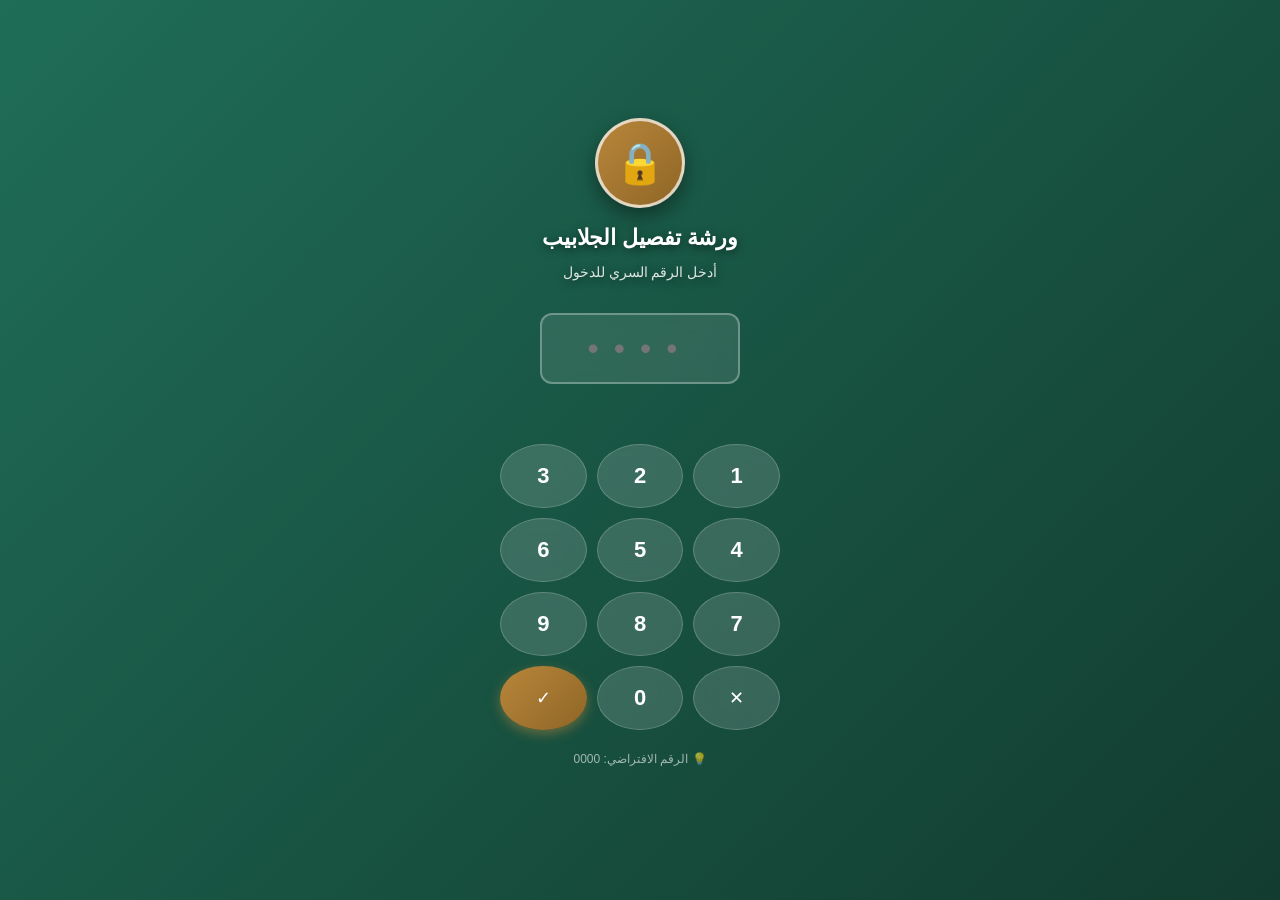
<file: index.html>
<!DOCTYPE html>
<html lang="ar" dir="rtl">
<head>
  <meta charset="UTF-8">
  <meta http-equiv="Content-Security-Policy" content="default-src 'self'; script-src 'self' 'unsafe-inline' 'unsafe-eval' https://www.gstatic.com https://*.googleapis.com https://*.firebaseio.com https://*.cloudfunctions.net; style-src 'self' 'unsafe-inline' https://fonts.googleapis.com; img-src 'self' data: blob: https:; font-src 'self' data: https://fonts.gstatic.com; connect-src 'self' https://*.googleapis.com https://*.firebaseio.com wss://*.firebaseio.com https://*.cloudfunctions.net https://firestore.googleapis.com; frame-src 'self'; object-src 'none'; base-uri 'self';">
  <meta name="viewport" content="width=device-width, initial-scale=1.0, viewport-fit=cover">
  <meta name="theme-color" content="#1F6D57">
  <meta name="description" content="تطبيق إدارة ورشة تفصيل الجلابيب">
  <title>ورشة تفصيل الجلابيب — V2.0</title>

  <!-- ============================================================
       PWA Manifest
       ============================================================ -->
  <link rel="manifest" href="manifest.json">

  <!-- أيقونات iOS (Apple) -->
  <link rel="apple-touch-icon" href="data:image/svg+xml,%3Csvg xmlns='http://www.w3.org/2000/svg' viewBox='0 0 180 180'%3E%3Crect width='180' height='180' rx='38' fill='%231F6D57'/%3E%3Ctext x='90' y='125' font-size='100' text-anchor='middle' fill='white' font-family='Arial'%3E%F0%9F%A7%B5%3C/text%3E%3C/svg%3E">
  <meta name="apple-mobile-web-app-capable" content="yes">
  <meta name="apple-mobile-web-app-status-bar-style" content="black-translucent">
  <meta name="apple-mobile-web-app-title" content="ورشة الجلابيب">

  <!-- ============================================================
       روابط ملفات التنسيق (CSS)
       ============================================================ -->
  <link rel="stylesheet" href="css/main.css">
  <link rel="stylesheet" href="css/themes.css">
  <link rel="stylesheet" href="css/components.css">
  <link rel="stylesheet" href="css/kanban.css">

  <!-- ============================================================
       معالج الأخطاء - يعرض أي خطأ على الشاشة مباشرة
       ============================================================ -->
  <script>
    window.addEventListener('error', function(e) {
      var app = document.getElementById('app');
      if (app && app.querySelector('.loading-screen')) {
        app.innerHTML = '<div style="padding:20px; font-family:sans-serif; direction:rtl;">' +
          '<h2 style="color:#c00; margin-bottom:12px;">⚠️ خطأ في التحميل</h2>' +
          '<p style="background:#fee; padding:12px; border-radius:8px; font-family:monospace; word-break:break-all; font-size:13px; line-height:1.6;">' +
            '<strong>الرسالة:</strong> ' + (e.message || 'فشل تحميل ملف') +
          '</p>' +
          '<p style="color:#666; font-size:12px; word-break:break-all; margin-top:8px;">' +
            '<strong>الملف:</strong> ' + (e.filename || 'غير معروف') + '<br>' +
            '<strong>السطر:</strong> ' + (e.lineno || '') +
          '</p>' +
          '<button onclick="location.reload()" style="padding:12px 24px; margin-top:16px; background:#1F6D57; color:white; border:none; border-radius:8px; font-size:14px; cursor:pointer;">إعادة التحميل</button>' +
        '</div>';
      }
    }, true);

    window.addEventListener('unhandledrejection', function(e) {
      var app = document.getElementById('app');
      if (app && app.querySelector('.loading-screen')) {
        app.innerHTML = '<div style="padding:20px; font-family:sans-serif; direction:rtl;">' +
          '<h2 style="color:#c00; margin-bottom:12px;">⚠️ خطأ غير متوقع</h2>' +
          '<p style="background:#fee; padding:12px; border-radius:8px; font-family:monospace; word-break:break-all; font-size:13px;">' +
            (e.reason ? (e.reason.message || String(e.reason)) : 'خطأ') +
          '</p>' +
          '<button onclick="location.reload()" style="padding:12px 24px; margin-top:16px; background:#1F6D57; color:white; border:none; border-radius:8px; font-size:14px; cursor:pointer;">إعادة التحميل</button>' +
        '</div>';
      }
    });

    // مؤقت احتياطي
    setTimeout(function() {
      var app = document.getElementById('app');
      if (app && app.querySelector('.loading-screen')) {
        app.innerHTML = '<div style="padding:20px; font-family:sans-serif; direction:rtl; text-align:center;">' +
          '<h2 style="color:#c00;">⚠️ التطبيق لا يستجيب</h2>' +
          '<p style="margin-top:12px;">لم يتم تحميل التطبيق خلال 8 ثوانٍ.</p>' +
          '<button onclick="location.reload()" style="padding:12px 24px; margin-top:16px; background:#1F6D57; color:white; border:none; border-radius:8px; font-size:14px; cursor:pointer;">إعادة التحميل</button>' +
        '</div>';
      }
    }, 8000);
  </script>
</head>
<body>
  <div id="app">
    <div class="loading-screen">
      <div class="spinner"></div>
      <p>جاري تحميل التطبيق...</p>
    </div>
  </div>

  <!-- ============================================================
       نقطة الدخول (ES6 Module)
       ============================================================ -->
  <script type="module" src="js/main.js"></script>

</body>
</html>
</file>
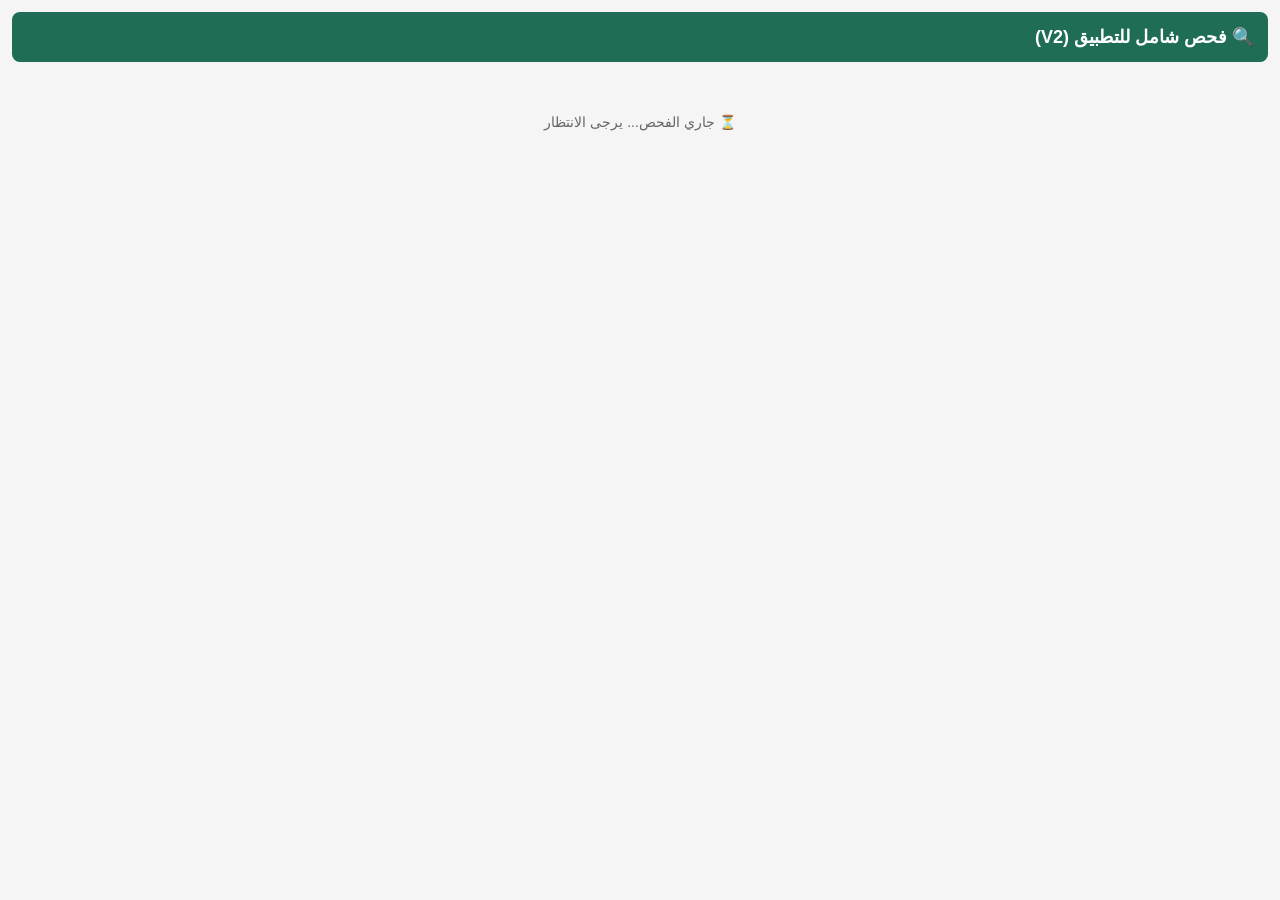
<file: check.html>
<!DOCTYPE html>
<html lang="ar" dir="rtl">
<head>
  <meta charset="UTF-8">
  <meta name="viewport" content="width=device-width, initial-scale=1.0">
  <title>فحص شامل للتطبيق</title>
  <style>
    * { box-sizing: border-box; margin: 0; padding: 0; }
    body { font-family: Tahoma, Arial, sans-serif; background: #f5f5f5; padding: 12px; font-size: 14px; }
    h1 { font-size: 18px; background: #1F6D57; color: white; padding: 14px; border-radius: 8px; margin-bottom: 12px; }
    .summary { padding: 16px; border-radius: 8px; margin-bottom: 16px; text-align: center; font-size: 16px; color: white; font-weight: 700; }
    .summary.ok { background: linear-gradient(135deg, #2E7D32, #1B5E20); }
    .summary.warn { background: linear-gradient(135deg, #F57C00, #E65100); }
    .summary.fail { background: linear-gradient(135deg, #C62828, #8E0000); }
    .report { background: white; padding: 16px; border-radius: 8px; font-family: monospace; font-size: 12px; line-height: 1.8; white-space: pre-wrap; word-break: break-word; direction: rtl; text-align: right; max-height: 70vh; overflow-y: auto; border: 2px solid #ddd; }
    .copy-btn { display: block; width: 100%; padding: 14px; background: #1F6D57; color: white; border: none; border-radius: 8px; font-size: 16px; font-weight: 700; margin-top: 12px; cursor: pointer; }
    .loading { text-align: center; padding: 40px; color: #666; }
  </style>
</head>
<body>

<h1>🔍 فحص شامل للتطبيق (V2)</h1>

<div id="result">
  <div class="loading">⏳ جاري الفحص... يرجى الانتظار</div>
</div>

<button class="copy-btn" id="copyBtn" style="display:none;" onclick="copyReport()">📋 نسخ التقرير</button>

<script type="module">
// ============================================================
// قائمة الملفات
// ============================================================
const jsFiles = [
  './js/core/config.js', './js/core/events.js', './js/core/utils.js',
  './js/core/storage.js', './js/core/db.js', './js/core/theme.js',
  './js/core/auth.js', './js/core/pin-crypto.js',
  './js/core/activity-log.js', './js/core/trash.js',
  './js/core/invoice.js', './js/core/notifications.js', './js/core/search.js',
  './js/core/order-grouping.js', './js/core/firebase-config.js',
  './js/core/cloud-auth.js', './js/core/sync.js', './js/core/daily-briefing.js',
  './js/core/fabric-pickup.js', './js/core/occasions.js', './js/core/auto-backup.js',
  './js/core/smart-sync.js', './js/core/image-compressor.js', './js/core/list-renderer.js',
  './js/core/auto-messages.js', './js/core/financial-calculator.js',
  './js/ui/router.js', './js/ui/modal.js', './js/ui/toast.js',
  './js/ui/sidebar.js', './js/ui/topbar.js', './js/ui/universal-search.js',
  './js/ui/quick-preview.js', './js/ui/customization-manager.js', './js/ui/quick-actions.js',
  './js/pages/dashboard.js', './js/pages/customers.js', './js/pages/orders.js',
  './js/pages/payments.js', './js/pages/expenses.js', './js/pages/inventory.js',
  './js/pages/workers.js', './js/pages/commitments.js', './js/pages/house-expenses.js',
  './js/pages/loans.js', './js/pages/reports.js', './js/pages/kpis.js',
  './js/pages/settings.js', './js/pages/referrals.js', './js/pages/activity-log.js',
  './js/pages/trash.js', './js/pages/portfolio.js', './js/pages/pricing-calculator.js',
  './js/pages/cloud-sync.js', './js/pages/calendar.js', './js/pages/occasions.js',
  './js/pages/auto-messages-settings.js', './js/pages/backups.js',
  './js/pages/financial-center.js', './js/main.js'
];

let lines = [];
let passCount = 0;
let failCount = 0;

function log(text) { lines.push(text); }
function pass(label) { passCount++; log('✅ ' + label); }
function fail(label, detail) { failCount++; log('❌ ' + label + (detail ? ' → ' + detail : '')); }

async function runCheck() {
  log('========================================');
  log('📋 تقرير فحص التطبيق الشامل');
  log('التاريخ: ' + new Date().toLocaleString('ar-EG'));
  log('========================================\n');

  // ============================================================
  // 1. فحص تحميل كل ملفات JavaScript
  // ============================================================
  log('📁 [1] فحص ملفات JavaScript (' + jsFiles.length + ' ملف):');
  log('-------------------------------------------');
  for (const file of jsFiles) {
    try {
      await import(file);
      pass(file);
    } catch (e) {
      fail(file, (e.message || String(e)).slice(0, 120));
    }
  }
  log('');

  // ============================================================
  // 2. فحص ملف pin-crypto.js تحديداً
  // ============================================================
  log('🔐 [2] فحص وحدة التشفير pin-crypto.js:');
  log('-------------------------------------------');
  try {
    const cryptoMod = await import('./js/core/pin-crypto.js');
    if (typeof cryptoMod.encryptPin === 'function') pass('encryptPin موجودة');
    else fail('encryptPin مفقودة');

    if (typeof cryptoMod.decryptPin === 'function') pass('decryptPin موجودة');
    else fail('decryptPin مفقودة');

    // اختبار عملي للتشفير وفك التشفير
    if (typeof cryptoMod.encryptPin === 'function' && typeof cryptoMod.decryptPin === 'function') {
      const testPin = '1234';
      const encrypted = cryptoMod.encryptPin(testPin);
      const decrypted = cryptoMod.decryptPin(encrypted);
      if (decrypted === testPin) {
        pass('اختبار التشفير/فك التشفير نجح');
      } else {
        fail('اختبار التشفير', `المتوقع ${testPin}، الناتج ${decrypted}`);
      }
      // اختبار التوافق مع نص عادي (PIN قديم غير مشفر)
      if (cryptoMod.decryptPin('0000') === '0000') {
        pass('التوافق مع PIN قديم (نص عادي)');
      } else {
        fail('التوافق مع PIN قديم');
      }
    }
  } catch (e) {
    fail('فشل تحميل pin-crypto.js', e.message);
  }
  log('');

  // ============================================================
  // 3. فحص دوال auth.js
  // ============================================================
  log('🔒 [3] فحص دوال auth.js:');
  log('-------------------------------------------');
  try {
    const authMod = await import('./js/core/auth.js');
    const authFns = ['verifyPin', 'changePin', 'initAuth', 'lock', 'unlock',
                     'checkSession', 'startIdleTimer', 'renderLockScreen',
                     'getIsLocked', 'stopIdleTimer'];
    const missing = authFns.filter(fn => typeof authMod[fn] !== 'function');
    if (missing.length === 0) {
      pass('كل دوال auth.js موجودة (' + authFns.length + ')');
    } else {
      fail('auth.js', 'مفقود: ' + missing.join(', '));
    }
  } catch (e) {
    fail('فشل تحميل auth.js', e.message);
  }
  log('');

  // ============================================================
  // 4. فحص دوال storage.js
  // ============================================================
  log('💾 [4] فحص دوال storage.js:');
  log('-------------------------------------------');
  try {
    const storageMod = await import('./js/core/storage.js');
    const storageFns = ['setItem', 'getItem', 'removeItem', 'saveDB', 'loadDB',
                        'saveSettings', 'loadSettings', 'saveSession', 'loadSession',
                        'clearSession', 'saveBackup', 'loadBackup',
                        'getStorageSize', 'checkStorageSpace'];
    const missing = storageFns.filter(fn => typeof storageMod[fn] !== 'function');
    if (missing.length === 0) {
      pass('كل دوال storage.js موجودة (' + storageFns.length + ')');
    } else {
      fail('storage.js', 'مفقود: ' + missing.join(', '));
    }

    // اختبار loadSettings يدمج الافتراضيات
    if (typeof storageMod.loadSettings === 'function') {
      const s = storageMod.loadSettings();
      const requiredKeys = ['autoBackupEnabled', 'autoBackupIntervalHours',
                            'imageMaxWidth', 'imageMaxHeight', 'imageQuality', 'imageMaxSizeKB'];
      const missingKeys = requiredKeys.filter(k => s[k] === undefined);
      if (missingKeys.length === 0) {
        pass('loadSettings يدمج كل مفاتيح الإعدادات الافتراضية');
      } else {
        fail('loadSettings', 'مفاتيح ناقصة: ' + missingKeys.join(', '));
      }
    }
  } catch (e) {
    fail('فشل تحميل storage.js', e.message);
  }
  log('');

  // ============================================================
  // 5. فحص الإعدادات الافتراضية
  // ============================================================
  log('⚙️ [5] فحص DEFAULT_SETTINGS:');
  log('-------------------------------------------');
  try {
    const { DEFAULT_SETTINGS } = await import('./js/core/config.js');
    const required = [
      'workshopName', 'theme', 'darkMode', 'background', 'iconStyle',
      'fontFamily', 'fontSize', 'dailyOrderLimit', 'fabricPickupAlertDays',
      'enableMeasurementGrouping', 'customMeasurementFields',
      'lockScreenBackground', 'lockScreenMessage', 'occasionsAlertEnabled',
      'autoBackupEnabled', 'autoBackupIntervalHours',
      'imageMaxWidth', 'imageMaxHeight', 'imageQuality', 'imageMaxSizeKB'
    ];
    for (const key of required) {
      if (DEFAULT_SETTINGS[key] !== undefined) pass(key);
      else fail('مفقود: ' + key);
    }
  } catch (e) {
    fail('فشل تحميل DEFAULT_SETTINGS', e.message);
  }
  log('');

  // ============================================================
  // 6. فحص قاعدة البيانات
  // ============================================================
  log('💾 [6] فحص DEFAULT_DB:');
  log('-------------------------------------------');
  try {
    const { DEFAULT_DB } = await import('./js/core/config.js');
    const arrays = [
      'customers', 'orders', 'payments', 'expenses', 'inventory', 'workers',
      'commitments', 'houseExpenses', 'personalLoans', 'portfolio',
      'garmentTypes', 'occasions', 'activityLog', 'trash'
    ];
    for (const key of arrays) {
      if (Array.isArray(DEFAULT_DB[key])) pass(key);
      else fail('ليس مصفوفة: ' + key);
    }
  } catch (e) {
    fail('فشل تحميل DEFAULT_DB', e.message);
  }
  log('');

  // ============================================================
  // 7. فحص الدوال الأساسية
  // ============================================================
  log('🎯 [7] فحص الدوال الأساسية:');
  log('-------------------------------------------');
  const functionsToCheck = [
    { file: './js/core/db.js', names: ['getCustomers', 'getOrders', 'getPayments', 'getExpenses', 'getOccasions', 'load', 'save'] },
    { file: './js/core/image-compressor.js', names: ['compressImage'] },
    { file: './js/core/list-renderer.js', names: ['initProgressiveList'] },
    { file: './js/core/auto-backup.js', names: ['createAutoBackup', 'getAutoBackups'] },
    { file: './js/core/smart-sync.js', names: ['initSmartSync', 'getSyncQueue'] },
    { file: './js/core/occasions.js', names: ['getOccasionsStats'] },
    { file: './js/core/auto-messages.js', names: ['sendWhatsAppMessage'] },
    { file: './js/core/fabric-pickup.js', names: ['getFabricPickupStats'] },
    { file: './js/core/daily-briefing.js', names: ['getGreeting', 'getDailySummary'] },
    { file: './js/core/invoice.js', names: ['printInvoice'] },
    { file: './js/core/theme.js', names: ['loadTheme', 'toggleDarkMode'] },
    { file: './js/core/trash.js', names: ['getTrashCount', 'restoreItem'] }
  ];
  for (const check of functionsToCheck) {
    try {
      const module = await import(check.file);
      const missing = check.names.filter(n => typeof module[n] !== 'function');
      if (missing.length === 0) pass(check.file);
      else fail(check.file, 'مفقود: ' + missing.join(', '));
    } catch (e) {
      fail('فشل تحميل ' + check.file, e.message);
    }
  }
  log('');

  // ============================================================
  // 8. فحص أنواع PIN في قاعدة البيانات الحالية
  // ============================================================
  log('🔑 [8] فحص حالة PIN الحالية:');
  log('-------------------------------------------');
  try {
    const { loadDB } = await import('./js/core/storage.js');
    const { decryptPin } = await import('./js/core/pin-crypto.js');
    const db = loadDB();
    if (!db) {
      log('ℹ️ لا توجد قاعدة بيانات مخزنة بعد (سيتم إنشاؤها عند أول تشغيل).');
    } else {
      const rawPin = db.password;
      if (!rawPin) {
        log('ℹ️ لا يوجد PIN مخزن (سيُستخدم الافتراضي 0000).');
      } else if (typeof rawPin === 'string' && rawPin.startsWith('enc:')) {
        pass('PIN مخزن مشفراً بشكل صحيح');
        try {
          const decrypted = decryptPin(rawPin);
          if (/^\d{4}$/.test(decrypted)) pass('فك التشفير أعاد 4 أرقام صحيحة');
          else fail('فك التشفير', 'الناتج ليس 4 أرقام');
        } catch (e) {
          fail('فك التشفير', e.message);
        }
      } else {
        log('ℹ️ PIN مخزن كنص عادي (سيتم تشفيره عند أول تغيير)');
        log('   القيمة: ' + String(rawPin).slice(0, 4));
      }
    }
  } catch (e) {
    fail('فحص PIN', e.message);
  }
  log('');

  // ============================================================
  // النتيجة النهائية
  // ============================================================
  log('========================================');
  log('📊 النتيجة النهائية:');
  log('========================================');
  log('✅ نجح: ' + passCount);
  log('❌ فشل: ' + failCount);
  log('📊 المجموع: ' + (passCount + failCount));

  const percent = (passCount + failCount) > 0
    ? Math.round((passCount / (passCount + failCount)) * 100)
    : 0;
  log('📈 النسبة: ' + percent + '%');
  log('');

  if (failCount === 0) {
    log('🎉 ممتاز! كل شيء يعمل بشكل كامل.');
    log('✅ جميع التعديلات مطبقة بنجاح.');
    log('🔑 الرقم السري 0000 يعمل طبيعياً.');
  } else {
    log('⚠️ يوجد ' + failCount + ' مشكلة تحتاج إصلاحاً.');
    log('يرجى نسخ التقرير وإرساله.');
  }

  const resultDiv = document.getElementById('result');
  const summaryClass = failCount === 0 ? 'ok' : (failCount < 5 ? 'warn' : 'fail');
  const summaryText = failCount === 0
    ? '🎉 كل شيء يعمل بشكل كامل (' + percent + '%)'
    : '⚠️ يوجد ' + failCount + ' مشكلة (' + percent + '%)';

  resultDiv.innerHTML = `
    <div class="summary ${summaryClass}">${summaryText}</div>
    <div class="report" id="reportText">${lines.join('\n')}</div>
  `;

  document.getElementById('copyBtn').style.display = 'block';
}

window.copyReport = function() {
  const text = document.getElementById('reportText').innerText;
  if (navigator.clipboard) {
    navigator.clipboard.writeText(text).then(() => {
      document.getElementById('copyBtn').textContent = '✅ تم النسخ!';
      setTimeout(() => {
        document.getElementById('copyBtn').textContent = '📋 نسخ التقرير';
      }, 2000);
    }).catch(() => fallbackCopy(text));
  } else {
    fallbackCopy(text);
  }
};

function fallbackCopy(text) {
  const ta = document.createElement('textarea');
  ta.value = text;
  ta.style.position = 'fixed';
  ta.style.opacity = '0';
  document.body.appendChild(ta);
  ta.select();
  try {
    document.execCommand('copy');
    document.getElementById('copyBtn').textContent = '✅ تم النسخ!';
    setTimeout(() => {
      document.getElementById('copyBtn').textContent = '📋 نسخ التقرير';
    }, 2000);
  } catch (e) {
    alert('انسخ النص يدوياً من الصفحة');
  }
  document.body.removeChild(ta);
}

runCheck();
</script>
</body>
</html>
</file>
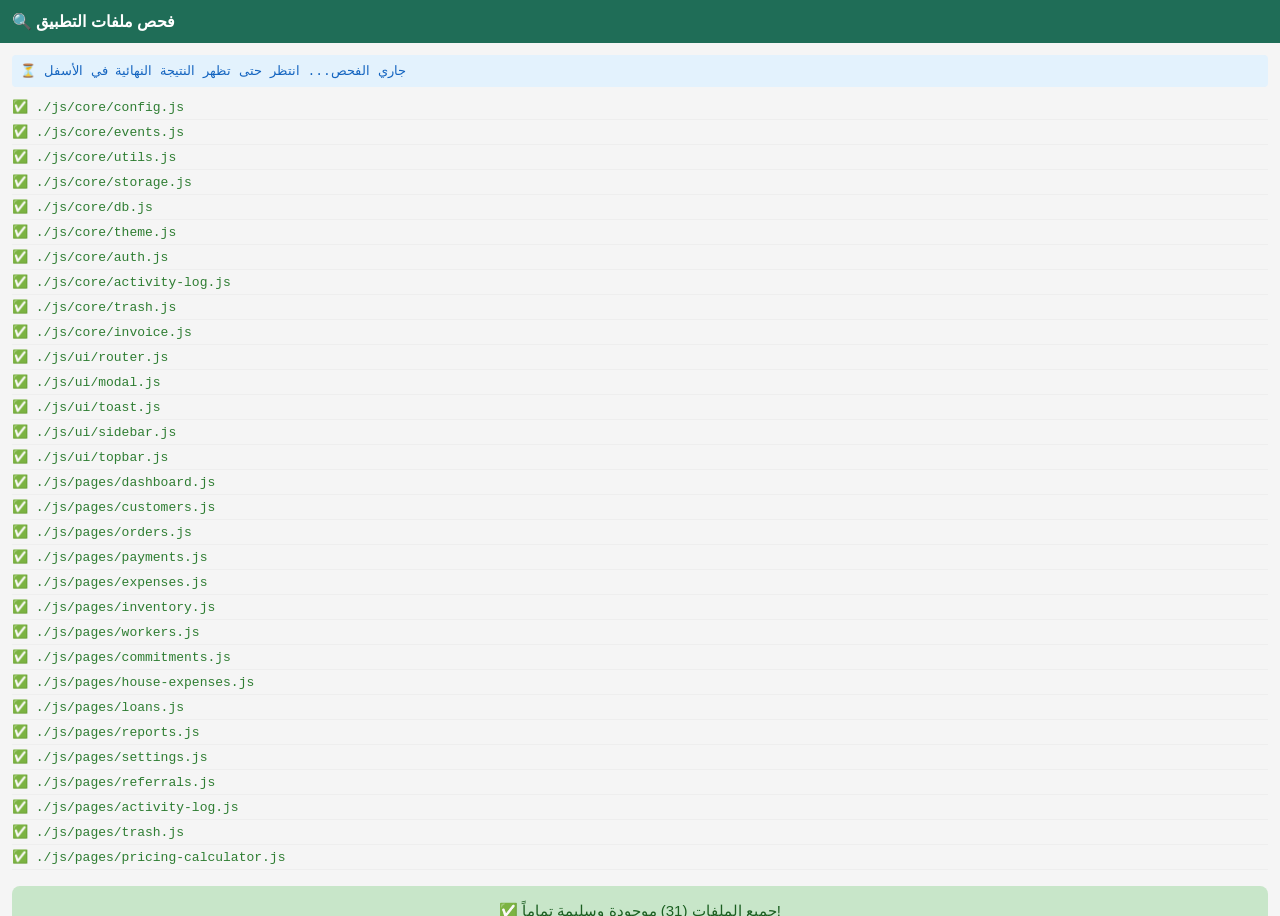
<file: test.html>
<!DOCTYPE html>
<html lang="ar" dir="rtl">
<head>
<meta charset="UTF-8">
<meta name="viewport" content="width=device-width, initial-scale=1.0">
<title>فحص الملفات</title>
<style>
  body { font-family: monospace; padding: 12px; direction: ltr; background: #f5f5f5; font-size: 13px; margin: 0; }
  h1 { font-family: sans-serif; font-size: 16px; background: #1F6D57; color: white; padding: 12px; margin: -12px -12px 12px -12px; }
  .ok { color: #2E7D32; padding: 4px 0; border-bottom: 1px solid #eee; }
  .fail { color: #C62828; padding: 8px; background: #FFEBEE; border-right: 4px solid #C62828; margin: 4px 0; border-radius: 4px; word-break: break-all; }
  .info { color: #1565C0; background: #E3F2FD; padding: 8px; border-radius: 4px; margin-bottom: 8px; }
  .summary { margin-top: 16px; padding: 16px; border-radius: 8px; font-family: sans-serif; font-size: 15px; text-align: center; }
  .summary.good { background: #C8E6C9; color: #1B5E20; }
  .summary.bad { background: #FFCDD2; color: #B71C1C; }
  .err-detail { font-size: 12px; color: #B71C1C; margin-top: 4px; padding-left: 8px; }
</style>
</head>
<body>
<h1>🔍 فحص ملفات التطبيق</h1>
<div class="info">⏳ جاري الفحص... انتظر حتى تظهر النتيجة النهائية في الأسفل</div>
<div id="results"></div>
<div id="summary"></div>

<script type="module">
const files = [
  './js/core/config.js',
  './js/core/events.js',
  './js/core/utils.js',
  './js/core/storage.js',
  './js/core/db.js',
  './js/core/theme.js',
  './js/core/auth.js',
  './js/core/activity-log.js',
  './js/core/trash.js',
  './js/core/invoice.js',
  './js/ui/router.js',
  './js/ui/modal.js',
  './js/ui/toast.js',
  './js/ui/sidebar.js',
  './js/ui/topbar.js',
  './js/pages/dashboard.js',
  './js/pages/customers.js',
  './js/pages/orders.js',
  './js/pages/payments.js',
  './js/pages/expenses.js',
  './js/pages/inventory.js',
  './js/pages/workers.js',
  './js/pages/commitments.js',
  './js/pages/house-expenses.js',
  './js/pages/loans.js',
  './js/pages/reports.js',
  './js/pages/settings.js',
  './js/pages/referrals.js',
  './js/pages/activity-log.js',
  './js/pages/trash.js',
  './js/pages/pricing-calculator.js'
];

const resultsDiv = document.getElementById('results');
const summaryDiv = document.getElementById('summary');
let html = '';
let failCount = 0;
let failedFiles = [];

// فحص التحميل الفعلي
for (const file of files) {
  try {
    await import(file);
    html += '<div class="ok">✅ ' + file + '</div>';
  } catch (e) {
    failCount++;
    failedFiles.push(file);
    html += '<div class="fail">❌ ' + file + '<div class="err-detail">' + (e.message || String(e)) + '</div></div>';
  }
  resultsDiv.innerHTML = html;
}

// النتيجة النهائية
if (failCount === 0) {
  summaryDiv.className = 'summary good';
  summaryDiv.innerHTML = '✅ جميع الملفات (' + files.length + ') موجودة وسليمة تماماً!';
} else {
  summaryDiv.className = 'summary bad';
  summaryDiv.innerHTML = '⚠️ يوجد ' + failCount + ' ملف به مشكلة:<br><br>' +
    failedFiles.map(f => '<strong>' + f + '</strong>').join('<br>');
}
</script>
</body>
</html>
</file>
<file: css/main.css>
/* ============================================================
   main.css - التصميم الاحترافي الشامل (V2)
   ============================================================ */

/* ============================================================
   1. المتغيرات الأساسية (Design Tokens)
   ============================================================ */
:root {
  /* الألوان الأساسية */
  --primary-color: #1F6D57;
  --primary-light: #2E8B6F;
  --primary-dark: #123C2F;
  --accent-color: #B8863B;
  --accent-light: #D4A55C;
  
  /* ألوان الخلفية والأسطح */
  --bg-color: #F6F1E6;
  --bg-elevated: #FFFFFF;
  --surface-color: #FFFFFF;
  --surface-hover: #FAFAFA;
  --border-color: #E5DDD0;
  --border-strong: #D4C8B5;
  
  /* الألوان الوظيفية */
  --success-color: #2E7D32;
  --success-bg: #E8F5E9;
  --warning-color: #F57C00;
  --warning-bg: #FFF3E0;
  --danger-color: #C62828;
  --danger-bg: #FFEBEE;
  --info-color: #1565C0;
  --info-bg: #E3F2FD;
  
  /* النصوص */
  --text-main: #1A1A1A;
  --text-secondary: #4A4A4A;
  --text-muted: #8B7E6E;
  --text-inverse: #FFFFFF;
  
  /* الخطوط */
  --font-family: 'Segoe UI', Tahoma, 'Cairo', Arial, sans-serif;
  --font-size-xs: 11px;
  --font-size-sm: 13px;
  --font-size-base: 14px;
  --font-size-md: 16px;
  --font-size-lg: 18px;
  --font-size-xl: 22px;
  --font-size-2xl: 28px;
  
  /* المسافات (نظام 4px) */
  --space-1: 4px;
  --space-2: 8px;
  --space-3: 12px;
  --space-4: 16px;
  --space-5: 20px;
  --space-6: 24px;
  --space-8: 32px;
  
  /* الحدود الدائرية */
  --radius-sm: 8px;
  --radius-md: 12px;
  --radius-lg: 16px;
  --radius-xl: 20px;
  --radius-full: 9999px;
  
  /* الظلال (طبقات متعددة) */
  --shadow-xs: 0 1px 2px rgba(0,0,0,0.04);
  --shadow-sm: 0 1px 3px rgba(0,0,0,0.06), 0 1px 2px rgba(0,0,0,0.04);
  --shadow-md: 0 4px 6px rgba(0,0,0,0.05), 0 2px 4px rgba(0,0,0,0.03);
  --shadow-lg: 0 10px 15px rgba(0,0,0,0.08), 0 4px 6px rgba(0,0,0,0.04);
  --shadow-xl: 0 20px 25px rgba(0,0,0,0.1), 0 10px 10px rgba(0,0,0,0.04);
  
  /* الحركات */
  --transition-fast: 150ms ease;
  --transition-base: 250ms cubic-bezier(0.4, 0, 0.2, 1);
  --transition-slow: 400ms cubic-bezier(0.4, 0, 0.2, 1);
  
  /* الطبقات (Z-index) */
  --z-sidebar: 1000;
  --z-topbar: 900;
  --z-modal: 1500;
  --z-toast: 2000;
  --z-lock: 9999;
}

/* ============================================================
   2. إعادة ضبط (Reset)
   ============================================================ */
*, *::before, *::after {
  box-sizing: border-box;
  margin: 0;
  padding: 0;
}

html {
  -webkit-text-size-adjust: 100%;
  -webkit-tap-highlight-color: transparent;
  scroll-behavior: smooth;
}

body {
  font-family: var(--font-family);
  font-size: var(--font-size-base);
  line-height: 1.6;
  background-color: var(--bg-color);
  color: var(--text-main);
  direction: rtl;
  min-height: 100vh;
  min-height: 100dvh;
  -webkit-font-smoothing: antialiased;
  -moz-osx-font-smoothing: grayscale;
  overflow-x: hidden;
}

/* ============================================================
   3. التنسيقات العامة
   ============================================================ */
h1, h2, h3, h4, h5, h6 {
  font-weight: 700;
  color: var(--text-main);
  line-height: 1.3;
  letter-spacing: -0.01em;
}

h1 { font-size: var(--font-size-2xl); }
h2 { font-size: var(--font-size-xl); }
h3 { font-size: var(--font-size-lg); }
h4 { font-size: var(--font-size-md); }

p {
  color: var(--text-secondary);
  margin-bottom: var(--space-3);
}

a {
  color: var(--primary-color);
  text-decoration: none;
  transition: color var(--transition-fast);
}

a:hover {
  color: var(--primary-dark);
}

img {
  max-width: 100%;
  height: auto;
  display: block;
}

button {
  font-family: inherit;
  cursor: pointer;
}

input, select, textarea {
  font-family: inherit;
  font-size: inherit;
}

/* ============================================================
   4. هيكل التطبيق (Layout)
   ============================================================ */
#app {
  display: flex;
  flex-direction: column;
  min-height: 100vh;
  min-height: 100dvh;
}

.app-container {
  display: flex;
  flex: 1;
  overflow: hidden;
  position: relative;
}

.main-wrapper {
  flex: 1;
  display: flex;
  flex-direction: column;
  overflow: hidden;
  min-width: 0;
  transition: margin-right var(--transition-base);
}

.main-content {
  flex: 1;
  padding: var(--space-4);
  overflow-y: auto;
  overflow-x: hidden;
  background-color: var(--bg-color);
  scroll-behavior: smooth;
  -webkit-overflow-scrolling: touch;
}

/* ============================================================
   5. شريط التمرير الاحترافي
   ============================================================ */
.main-content::-webkit-scrollbar {
  width: 6px;
}

.main-content::-webkit-scrollbar-track {
  background: transparent;
}

.main-content::-webkit-scrollbar-thumb {
  background: var(--border-strong);
  border-radius: var(--radius-full);
  transition: background var(--transition-fast);
}

.main-content::-webkit-scrollbar-thumb:hover {
  background: var(--text-muted);
}

/* ============================================================
   6. شاشة التحميل
   ============================================================ */
.loading-screen {
  display: flex;
  flex-direction: column;
  align-items: center;
  justify-content: center;
  min-height: 100vh;
  min-height: 100dvh;
  color: var(--text-muted);
  gap: var(--space-4);
}

.spinner {
  width: 40px;
  height: 40px;
  border: 3px solid var(--border-color);
  border-top-color: var(--primary-color);
  border-radius: 50%;
  animation: spin 0.8s linear infinite;
}

@keyframes spin {
  to { transform: rotate(360deg); }
}

/* ============================================================
   7. الرسوم المتحركة (Animations)
   ============================================================ */
@keyframes fadeIn {
  from { opacity: 0; }
  to { opacity: 1; }
}

@keyframes fadeInUp {
  from { opacity: 0; transform: translateY(10px); }
  to { opacity: 1; transform: translateY(0); }
}

@keyframes slideInRight {
  from { transform: translateX(100%); }
  to { transform: translateX(0); }
}

@keyframes scaleIn {
  from { opacity: 0; transform: scale(0.95); }
  to { opacity: 1; transform: scale(1); }
}

@keyframes pulse {
  0%, 100% { opacity: 1; }
  50% { opacity: 0.5; }
}

@keyframes shake {
  0%, 100% { transform: translateX(0); }
  25% { transform: translateX(-5px); }
  75% { transform: translateX(5px); }
}

.animate-fade-in { animation: fadeIn var(--transition-base) ease-out; }
.animate-fade-in-up { animation: fadeInUp var(--transition-base) ease-out; }
.animate-scale-in { animation: scaleIn var(--transition-base) ease-out; }

/* ============================================================
   8. أدوات مساعدة
   ============================================================ */
.hidden { display: none !important; }
.invisible { visibility: hidden; }
.text-center { text-align: center; }
.text-right { text-align: right; }
.text-left { text-align: left; }
.text-muted { color: var(--text-muted); }
.text-primary { color: var(--primary-color); }
.text-danger { color: var(--danger-color); }
.text-success { color: var(--success-color); }
.text-warning { color: var(--warning-color); }

.font-bold { font-weight: 700; }
.font-medium { font-weight: 500; }

.flex { display: flex; }
.flex-col { flex-direction: column; }
.flex-between { display: flex; justify-content: space-between; align-items: center; }
.flex-center { display: flex; justify-content: center; align-items: center; }
.flex-wrap { flex-wrap: wrap; }
.gap-1 { gap: var(--space-1); }
.gap-2 { gap: var(--space-2); }
.gap-3 { gap: var(--space-3); }
.gap-4 { gap: var(--space-4); }

.mt-1 { margin-top: var(--space-1); }
.mt-2 { margin-top: var(--space-2); }
.mt-3 { margin-top: var(--space-3); }
.mt-4 { margin-top: var(--space-4); }
.mb-1 { margin-bottom: var(--space-1); }
.mb-2 { margin-bottom: var(--space-2); }
.mb-3 { margin-bottom: var(--space-3); }
.mb-4 { margin-bottom: var(--space-4); }

.w-full { width: 100%; }
.h-full { height: 100%; }

.rounded { border-radius: var(--radius-md); }
.rounded-full { border-radius: var(--radius-full); }

.shadow-sm { box-shadow: var(--shadow-sm); }
.shadow-md { box-shadow: var(--shadow-md); }
.shadow-lg { box-shadow: var(--shadow-lg); }

/* ============================================================
   9. الطبقات (Overlay)
   ============================================================ */
.overlay-backdrop {
  position: fixed;
  inset: 0;
  background-color: rgba(0, 0, 0, 0.5);
  backdrop-filter: blur(4px);
  -webkit-backdrop-filter: blur(4px);
  z-index: var(--z-modal);
  animation: fadeIn var(--transition-fast) ease-out;
}

/* ============================================================
   10. الاستجابة للشاشات (Responsive)
   ============================================================ */
@media (min-width: 768px) {
  .main-content {
    padding: var(--space-6);
  }
  
  .main-wrapper {
    margin-right: 250px; /* إفساح المجال للقائمة الجانبية */
  }
}

@media (min-width: 1024px) {
  .main-content {
    padding: var(--space-8);
    max-width: 1200px;
    margin: 0 auto;
    width: 100%;
  }
}

/* ============================================================
   11. تحسينات اللمس (Touch)
   ============================================================ */
button, a, [role="button"] {
  -webkit-tap-highlight-color: transparent;
  touch-action: manipulation;
}

/* منع التحديد على الأزرار */
.no-select {
  user-select: none;
  -webkit-user-select: none;
}

/* ============================================================
   12. إمكانية الوصول (Accessibility)
   ============================================================ */
:focus-visible {
  outline: 2px solid var(--primary-color);
  outline-offset: 2px;
}

.sr-only {
  position: absolute;
  width: 1px;
  height: 1px;
  padding: 0;
  margin: -1px;
  overflow: hidden;
  clip: rect(0, 0, 0, 0);
  white-space: nowrap;
  border-width: 0;
}
</file>
<file: css/themes.css>
/* ============================================================
   themes.css - الألوان والوضع الليلي والخلفيات الإبداعية (V2)
   (النسخة الكاملة الشاملة)
   ============================================================ */

/* ============================================================
   1. الوضع الليلي (Dark Mode)
   ============================================================ */
body.dark-mode {
  --bg-color: #0F0F0F;
  --bg-elevated: #1A1A1A;
  --surface-color: #1E1E1E;
  --surface-hover: #2A2A2A;
  --border-color: #333333;
  --border-strong: #444444;
  --text-main: #F0F0F0;
  --text-secondary: #B0B0B0;
  --text-muted: #808080;
  --text-inverse: #0F0F0F;
  --primary-light: #4CAF50;
  --primary-dark: #2E7D32;
  --accent-light: #D4A55C;
  --success-bg: #1B3A1D;
  --warning-bg: #3D2E1B;
  --danger-bg: #3D1B1B;
  --info-bg: #1B2D3D;
  --shadow-xs: 0 1px 2px rgba(0,0,0,0.3);
  --shadow-sm: 0 1px 3px rgba(0,0,0,0.4), 0 1px 2px rgba(0,0,0,0.3);
  --shadow-md: 0 4px 6px rgba(0,0,0,0.4), 0 2px 4px rgba(0,0,0,0.3);
  --shadow-lg: 0 10px 15px rgba(0,0,0,0.5), 0 4px 6px rgba(0,0,0,0.4);
  --shadow-xl: 0 20px 25px rgba(0,0,0,0.6), 0 10px 10px rgba(0,0,0,0.4);
}

body.dark-mode {
  background-color: var(--bg-color);
  color: var(--text-main);
}

body.dark-mode .card {
  background-color: var(--surface-color);
  border-color: var(--border-color);
}

body.dark-mode .form-control {
  background-color: var(--bg-elevated);
  border-color: var(--border-color);
  color: var(--text-main);
}

body.dark-mode .form-control:focus {
  background-color: var(--surface-color);
  border-color: var(--primary-light);
  box-shadow: 0 0 0 3px rgba(76, 175, 80, 0.15);
}

body.dark-mode .sidebar {
  background: linear-gradient(180deg, #1A1A1A, #0F0F0F);
  border-color: var(--border-color);
}

body.dark-mode .topbar {
  background-color: rgba(26, 26, 26, 0.95);
  border-color: var(--border-color);
}

body.dark-mode .modal-content {
  background-color: var(--surface-color);
  border-color: var(--border-color);
}

/* ============================================================
   2. الثيمات الجاهزة (9 ثيمات)
   ============================================================ */
body.theme-blue {
  --primary-color: #1565C0;
  --primary-light: #1E88E5;
  --primary-dark: #0D47A1;
  --accent-color: #00ACC1;
  --accent-light: #26C6DA;
}

body.theme-purple {
  --primary-color: #6A1B9A;
  --primary-light: #8E24AA;
  --primary-dark: #4A148C;
  --accent-color: #E91E63;
  --accent-light: #F06292;
}

body.theme-red {
  --primary-color: #C62828;
  --primary-light: #E53935;
  --primary-dark: #8E0000;
  --accent-color: #F57C00;
  --accent-light: #FFB74D;
}

body.theme-gold {
  --primary-color: #B8863B;
  --primary-light: #D4A55C;
  --primary-dark: #7A5A1F;
  --accent-color: #1F6D57;
  --accent-light: #2E8B6F;
}

body.theme-pink {
  --primary-color: #C2185B;
  --primary-light: #E91E63;
  --primary-dark: #880E4F;
  --accent-color: #F06292;
  --accent-light: #F8BBD0;
  --bg-color: #FCE4EC;
}

body.theme-nature {
  --primary-color: #388E3C;
  --primary-light: #4CAF50;
  --primary-dark: #1B5E20;
  --accent-color: #8BC34A;
  --accent-light: #AED581;
  --bg-color: #F1F8E9;
}

body.theme-black-luxury {
  --primary-color: #212121;
  --primary-light: #424242;
  --primary-dark: #000000;
  --accent-color: #D4AF37;
  --accent-light: #F4D77F;
  --bg-color: #ECECEC;
}

body.theme-sea-blue {
  --primary-color: #0277BD;
  --primary-light: #0288D1;
  --primary-dark: #01579B;
  --accent-color: #26C6DA;
  --accent-light: #80DEEA;
  --bg-color: #E1F5FE;
}

/* ============================================================
   3. الخلفيات الإبداعية
   ============================================================ */

/* خلفية نسيج القماش */
body.bg-fabric {
  background-color: var(--bg-color);
  background-image:
    repeating-linear-gradient(0deg,
      rgba(31,109,87,0.04) 0 2px,
      transparent 2px 4px),
    repeating-linear-gradient(90deg,
      rgba(31,109,87,0.04) 0 2px,
      transparent 2px 4px),
    radial-gradient(circle at 20% 30%, rgba(31,109,87,0.03) 0%, transparent 40%),
    radial-gradient(circle at 80% 70%, rgba(184,134,59,0.03) 0%, transparent 40%);
}

body.bg-fabric.dark-mode {
  background-image:
    repeating-linear-gradient(0deg,
      rgba(255,255,255,0.02) 0 2px,
      transparent 2px 4px),
    repeating-linear-gradient(90deg,
      rgba(255,255,255,0.02) 0 2px,
      transparent 2px 4px),
    radial-gradient(circle at 20% 30%, rgba(76,175,80,0.05) 0%, transparent 40%),
    radial-gradient(circle at 80% 70%, rgba(212,165,92,0.05) 0%, transparent 40%);
}

/* خلفية نمط الخياطة */
body.bg-sewing {
  background-color: var(--bg-color);
  background-image:
    repeating-linear-gradient(45deg,
      transparent 0 8px,
      rgba(184,134,59,0.05) 8px 9px,
      transparent 9px 16px),
    repeating-linear-gradient(-45deg,
      transparent 0 8px,
      rgba(184,134,59,0.05) 8px 9px,
      transparent 9px 16px);
  background-size: 22px 22px;
}

body.bg-sewing.dark-mode {
  background-image:
    repeating-linear-gradient(45deg,
      transparent 0 8px,
      rgba(212,165,92,0.06) 8px 9px,
      transparent 9px 16px),
    repeating-linear-gradient(-45deg,
      transparent 0 8px,
      rgba(212,165,92,0.06) 8px 9px,
      transparent 9px 16px);
}

/* خلفية هندسية */
body.bg-geometric {
  background-color: var(--bg-color);
  background-image:
    radial-gradient(circle at 25% 25%, rgba(31,109,87,0.06) 0 3px, transparent 3px),
    radial-gradient(circle at 75% 75%, rgba(184,134,59,0.06) 0 3px, transparent 3px);
  background-size: 40px 40px;
}

body.bg-geometric.dark-mode {
  background-image:
    radial-gradient(circle at 25% 25%, rgba(76,175,80,0.08) 0 3px, transparent 3px),
    radial-gradient(circle at 75% 75%, rgba(212,165,92,0.08) 0 3px, transparent 3px);
}

/* خلفية ورقية (خطوط أفقية خفيفة) */
body.bg-paper {
  background-color: var(--bg-color);
  background-image:
    repeating-linear-gradient(0deg,
      rgba(0,0,0,0.025) 0 1px,
      transparent 1px 32px);
}

body.bg-paper.dark-mode {
  background-image:
    repeating-linear-gradient(0deg,
      rgba(255,255,255,0.03) 0 1px,
      transparent 1px 32px);
}

/* تأكد أن الـ main يبقى شفافاً فوق الخلفية */
body.bg-fabric .main-content,
body.bg-sewing .main-content,
body.bg-geometric .main-content,
body.bg-paper .main-content {
  background-color: transparent;
}

/* ============================================================
   4. أنماط الأيقونات المخصصة
   ============================================================ */

/* نمط الشارات الملونة */
body.icons-badge .sidebar-item .icon {
  width: 32px;
  height: 32px;
  border-radius: 10px;
  background: linear-gradient(135deg, var(--primary-color), var(--primary-dark));
  color: white;
  display: inline-flex;
  align-items: center;
  justify-content: center;
  font-size: 14px;
  box-shadow: 0 2px 6px rgba(31,109,87,0.25);
}

body.icons-badge .sidebar-item.active .icon {
  background: linear-gradient(135deg, var(--accent-color), #8F6626);
  transform: scale(1.1);
}

body.icons-badge .stat-card .icon {
  width: 40px;
  height: 40px;
  border-radius: 12px;
}

/* نمط الأيقونات الخطية البسيطة */
body.icons-minimal .sidebar-item .icon {
  font-size: 16px;
  width: 20px;
  opacity: 0.85;
}

body.icons-minimal .sidebar-item.active .icon {
  opacity: 1;
  font-weight: 800;
}

/* ============================================================
   5. تأثيرات انتقالية سلسة
   ============================================================ */
body,
.card,
.form-control,
.sidebar,
.topbar,
.modal-content,
.toast,
.stat-card {
  transition:
    background-color var(--transition-base),
    color var(--transition-base),
    border-color var(--transition-base),
    box-shadow var(--transition-base);
}

/* ============================================================
   6. الوضع عالي التباين
   ============================================================ */
body.high-contrast {
  --border-color: #000000;
  --border-strong: #000000;
  --text-muted: #333333;
}

body.high-contrast.dark-mode {
  --border-color: #FFFFFF;
  --border-strong: #FFFFFF;
  --text-muted: #CCCCCC;
}

body.high-contrast .card { border-width: 2px; }
body.high-contrast .form-control { border-width: 2px; }
body.high-contrast .sidebar-item.active {
  background-color: var(--primary-color);
  color: var(--text-inverse);
}

/* ============================================================
   7. الوضع المضغوط
   ============================================================ */
body.compact-mode {
  --space-3: 8px;
  --space-4: 10px;
  --space-5: 14px;
  --font-size-base: 13px;
}

body.compact-mode .card {
  padding: var(--space-3);
  margin-bottom: var(--space-2);
}

body.compact-mode .list-item { padding: 8px 10px; }
body.compact-mode .sidebar-item { padding: 10px var(--space-3); }

/* ============================================================
   8. حجم الخط
   ============================================================ */
body.font-large {
  --font-size-base: 16px;
  --font-size-sm: 14px;
  --font-size-md: 18px;
  --font-size-lg: 20px;
  --font-size-xl: 24px;
  --font-size-2xl: 30px;
}

body.font-xlarge {
  --font-size-base: 18px;
  --font-size-sm: 16px;
  --font-size-md: 20px;
  --font-size-lg: 22px;
  --font-size-xl: 26px;
  --font-size-2xl: 34px;
}

/* ============================================================
   9. وضع العميل (إخفاء الأرقام)
   ============================================================ */
body.client-mode .money-sensitive {
  filter: blur(5px);
  user-select: none;
  cursor: not-allowed;
}

/* ============================================================
   10. وضع كشك (شاشة كاملة)
   ============================================================ */
body.kiosk-mode .sidebar,
body.kiosk-mode .topbar {
  display: none;
}

body.kiosk-mode .main-wrapper { margin-right: 0; }
</file>
<file: css/components.css>
/* ============================================================
   components.css - مكونات الواجهة الاحترافية (V2)
   ============================================================ */

/* ============================================================
   1. الأزرار (Buttons)
   ============================================================ */
.btn {
  display: inline-flex;
  align-items: center;
  justify-content: center;
  gap: var(--space-2);
  padding: 10px 18px;
  border: none;
  border-radius: var(--radius-md);
  font-family: inherit;
  font-size: var(--font-size-sm);
  font-weight: 600;
  line-height: 1.4;
  cursor: pointer;
  transition: all var(--transition-fast);
  min-height: 44px;
  text-align: center;
  text-decoration: none;
  white-space: nowrap;
  user-select: none;
  -webkit-user-select: none;
  position: relative;
  overflow: hidden;
}

.btn::before {
  content: '';
  position: absolute;
  inset: 0;
  background: rgba(255, 255, 255, 0.1);
  opacity: 0;
  transition: opacity var(--transition-fast);
}

.btn:active::before {
  opacity: 1;
}

.btn:active {
  transform: scale(0.97);
}

.btn:disabled {
  opacity: 0.5;
  cursor: not-allowed;
  transform: none;
}

/* الأزرار الأساسية */
.btn-primary {
  background: linear-gradient(135deg, var(--primary-color), var(--primary-dark));
  color: var(--text-inverse);
  box-shadow: 0 2px 4px rgba(31, 109, 87, 0.2);
}

.btn-primary:hover:not(:disabled) {
  box-shadow: 0 4px 8px rgba(31, 109, 87, 0.3);
}

.btn-accent {
  background: linear-gradient(135deg, var(--accent-color), var(--accent-light));
  color: var(--text-inverse);
  box-shadow: 0 2px 4px rgba(184, 134, 59, 0.2);
}

.btn-outline {
  background-color: transparent;
  border: 1.5px solid var(--border-strong);
  color: var(--text-main);
}

.btn-outline:hover:not(:disabled) {
  background-color: var(--surface-hover);
  border-color: var(--primary-color);
  color: var(--primary-color);
}

.btn-danger {
  background: linear-gradient(135deg, #EF5350, #C62828);
  color: var(--text-inverse);
  box-shadow: 0 2px 4px rgba(198, 40, 40, 0.2);
}

.btn-danger:hover:not(:disabled) {
  box-shadow: 0 4px 8px rgba(198, 40, 40, 0.3);
}

.btn-ghost {
  background-color: transparent;
  color: var(--text-main);
  padding: 8px 12px;
  min-height: 40px;
}

.btn-ghost:hover:not(:disabled) {
  background-color: var(--surface-hover);
}

/* أحجام الأزرار */
.btn-sm {
  padding: 6px 12px;
  font-size: var(--font-size-xs);
  min-height: 32px;
}

.btn-lg {
  padding: 14px 24px;
  font-size: var(--font-size-base);
  min-height: 52px;
}

.btn-full { width: 100%; }

.btn-icon {
  padding: 8px;
  width: 44px;
  height: 44px;
  border-radius: var(--radius-full);
}

/* ============================================================
   2. البطاقات (Cards)
   ============================================================ */
.card {
  background-color: var(--surface-color);
  border-radius: var(--radius-lg);
  padding: var(--space-4);
  margin-bottom: var(--space-4);
  box-shadow: var(--shadow-sm);
  border: 1px solid var(--border-color);
  transition: box-shadow var(--transition-base);
  animation: fadeInUp var(--transition-base) ease-out;
}

.card:hover {
  box-shadow: var(--shadow-md);
}

.card-title {
  font-size: var(--font-size-md);
  font-weight: 700;
  color: var(--text-main);
  margin-bottom: var(--space-3);
  padding-bottom: var(--space-3);
  border-bottom: 1px solid var(--border-color);
  display: flex;
  align-items: center;
  gap: var(--space-2);
}

.card-title::before {
  content: '';
  width: 4px;
  height: 20px;
  background: linear-gradient(180deg, var(--primary-color), var(--accent-color));
  border-radius: var(--radius-full);
}

.card-title.no-border {
  border-bottom: none;
  padding-bottom: 0;
  margin-bottom: var(--space-2);
}

/* البطاقات الإحصائية */
.stat-card {
  background-color: var(--surface-color);
  border-radius: var(--radius-lg);
  padding: var(--space-4);
  text-align: center;
  box-shadow: var(--shadow-sm);
  border: 1px solid var(--border-color);
  transition: transform var(--transition-base), box-shadow var(--transition-base);
}

.stat-card:hover {
  transform: translateY(-2px);
  box-shadow: var(--shadow-md);
}

.stat-card .stat-value {
  font-size: var(--font-size-2xl);
  font-weight: 800;
  color: var(--primary-color);
  line-height: 1.2;
  margin-bottom: var(--space-1);
}

.stat-card .stat-label {
  font-size: var(--font-size-xs);
  color: var(--text-muted);
  font-weight: 500;
}

/* ============================================================
   3. حقول الإدخال (Forms)
   ============================================================ */
.form-group {
  margin-bottom: var(--space-4);
}

.form-group label {
  display: block;
  font-size: var(--font-size-sm);
  font-weight: 600;
  color: var(--text-secondary);
  margin-bottom: var(--space-2);
}

.form-control {
  width: 100%;
  padding: 12px var(--space-3);
  border: 1.5px solid var(--border-color);
  border-radius: var(--radius-md);
  background-color: var(--surface-color);
  color: var(--text-main);
  font-family: inherit;
  font-size: var(--font-size-base);
  line-height: 1.5;
  transition: all var(--transition-fast);
  min-height: 44px;
  -webkit-appearance: none;
  appearance: none;
}

.form-control::placeholder {
  color: var(--text-muted);
  opacity: 0.7;
}

.form-control:focus {
  outline: none;
  border-color: var(--primary-color);
  box-shadow: 0 0 0 3px rgba(31, 109, 87, 0.12);
  background-color: var(--surface-color);
}

.form-control:hover:not(:focus) {
  border-color: var(--border-strong);
}

select.form-control {
  background-image: url("data:image/svg+xml;charset=UTF-8,%3csvg xmlns='http://www.w3.org/2000/svg' viewBox='0 0 24 24' fill='none' stroke='%238B7E6E' stroke-width='2'%3e%3cpolyline points='6,9 12,15 18,9'%3e%3c/polyline%3e%3c/svg%3e");
  background-repeat: no-repeat;
  background-position: left 12px center;
  background-size: 16px;
  padding-left: 36px;
}

textarea.form-control {
  min-height: 100px;
  resize: vertical;
}

input[type="color"].form-control {
  padding: 4px;
  cursor: pointer;
}

/* ============================================================
   4. القائمة الجانبية (Sidebar)
   ============================================================ */
.sidebar {
  width: 260px;
  background: linear-gradient(180deg, var(--surface-color), var(--bg-color));
  border-left: 1px solid var(--border-color);
  display: flex;
  flex-direction: column;
  position: fixed;
  top: 0;
  right: 0;
  height: 100vh;
  height: 100dvh;
  z-index: var(--z-sidebar);
  transform: translateX(100%);
  transition: transform var(--transition-base);
  box-shadow: var(--shadow-xl);
  overflow-y: auto;
}

.sidebar.open {
  transform: translateX(0);
}

.sidebar-header {
  padding: var(--space-5) var(--space-4);
  border-bottom: 1px solid var(--border-color);
  background: linear-gradient(135deg, var(--primary-color), var(--primary-dark));
  color: var(--text-inverse);
  position: sticky;
  top: 0;
  z-index: 1;
}

.sidebar-header h2 {
  color: var(--text-inverse);
  font-size: var(--font-size-md);
  margin: 0;
  display: flex;
  align-items: center;
  gap: var(--space-2);
}

.sidebar-nav {
  flex: 1;
  padding: var(--space-2) 0;
}

.sidebar-item {
  display: flex;
  align-items: center;
  gap: var(--space-3);
  padding: 14px var(--space-4);
  color: var(--text-secondary);
  cursor: pointer;
  border-right: 3px solid transparent;
  transition: all var(--transition-fast);
  font-size: var(--font-size-base);
  font-weight: 500;
  text-decoration: none;
  position: relative;
}

.sidebar-item:hover {
  background-color: var(--surface-hover);
  color: var(--primary-color);
  border-right-color: var(--accent-color);
}

.sidebar-item.active {
  background: linear-gradient(90deg, rgba(31, 109, 87, 0.08), transparent);
  color: var(--primary-color);
  border-right-color: var(--primary-color);
  font-weight: 700;
}

.sidebar-item .icon {
  font-size: 20px;
  width: 24px;
  text-align: center;
}

.sidebar-item .label {
  flex: 1;
}

/* طبقة معتمة عند فتح القائمة على الجوال */
.sidebar-backdrop {
  position: fixed;
  inset: 0;
  background-color: rgba(0, 0, 0, 0.4);
  backdrop-filter: blur(2px);
  -webkit-backdrop-filter: blur(2px);
  z-index: calc(var(--z-sidebar) - 1);
  opacity: 0;
  visibility: hidden;
  transition: all var(--transition-base);
}

.sidebar-backdrop.open {
  opacity: 1;
  visibility: visible;
}

/* ============================================================
   5. الشريط العلوي (Topbar)
   ============================================================ */
.topbar {
  background-color: var(--surface-color);
  padding: 12px var(--space-4);
  display: flex;
  align-items: center;
  justify-content: space-between;
  box-shadow: var(--shadow-sm);
  border-bottom: 1px solid var(--border-color);
  position: sticky;
  top: 0;
  z-index: var(--z-topbar);
  min-height: 60px;
  backdrop-filter: blur(10px);
  -webkit-backdrop-filter: blur(10px);
}

.topbar h1 {
  font-size: var(--font-size-md);
  font-weight: 700;
  color: var(--primary-dark);
  margin: 0;
  overflow: hidden;
  text-overflow: ellipsis;
  white-space: nowrap;
}

.topbar-logo {
  width: 32px;
  height: 32px;
  border-radius: var(--radius-full);
  object-fit: cover;
  border: 2px solid var(--border-color);
  box-shadow: var(--shadow-xs);
}

.menu-toggle {
  background: transparent;
  border: none;
  font-size: 24px;
  color: var(--text-main);
  padding: 8px;
  min-height: 44px;
  min-width: 44px;
  display: flex;
  align-items: center;
  justify-content: center;
  border-radius: var(--radius-md);
  cursor: pointer;
  transition: background var(--transition-fast);
}

.menu-toggle:hover {
  background-color: var(--surface-hover);
}

.menu-toggle:active {
  background-color: var(--border-color);
}

/* ============================================================
   6. الإشعارات (Toast)
   ============================================================ */
.toast-container {
  position: fixed;
  bottom: var(--space-5);
  left: 50%;
  transform: translateX(-50%);
  z-index: var(--z-toast);
  display: flex;
  flex-direction: column;
  gap: var(--space-2);
  width: calc(100% - 32px);
  max-width: 400px;
  pointer-events: none;
}

.toast {
  background-color: #212121;
  color: #FFFFFF;
  padding: 14px 18px;
  border-radius: var(--radius-md);
  box-shadow: var(--shadow-lg);
  text-align: center;
  font-size: var(--font-size-sm);
  font-weight: 500;
  animation: toastSlideUp 0.4s cubic-bezier(0.4, 0, 0.2, 1) forwards;
  display: flex;
  align-items: center;
  justify-content: center;
  gap: var(--space-2);
  pointer-events: auto;
  border-right: 4px solid transparent;
}

.toast.success {
  background: linear-gradient(135deg, #2E7D32, #1B5E20);
  border-right-color: #66BB6A;
}

.toast.error {
  background: linear-gradient(135deg, #C62828, #B71C1C);
  border-right-color: #EF5350;
}

.toast.info {
  background: linear-gradient(135deg, #1565C0, #0D47A1);
  border-right-color: #42A5F5;
}

.toast.warning {
  background: linear-gradient(135deg, #F57C00, #E65100);
  border-right-color: #FFB74D;
}

@keyframes toastSlideUp {
  from {
    opacity: 0;
    transform: translateY(20px) scale(0.95);
  }
  to {
    opacity: 1;
    transform: translateY(0) scale(1);
  }
}

/* ============================================================
   7. النوافذ المنبثقة (Modal)
   ============================================================ */
.modal-overlay {
  position: fixed;
  inset: 0;
  background-color: rgba(0, 0, 0, 0.5);
  backdrop-filter: blur(4px);
  -webkit-backdrop-filter: blur(4px);
  display: flex;
  align-items: center;
  justify-content: center;
  z-index: var(--z-modal);
  padding: var(--space-4);
  animation: fadeIn var(--transition-fast) ease-out;
}

.modal-overlay.hidden {
  display: none;
}

.modal-content {
  background-color: var(--surface-color);
  border-radius: var(--radius-xl);
  width: 100%;
  max-width: 500px;
  max-height: 90vh;
  max-height: 90dvh;
  overflow-y: auto;
  padding: var(--space-5);
  box-shadow: var(--shadow-xl);
  animation: modalPopIn 0.3s cubic-bezier(0.34, 1.56, 0.64, 1);
  border: 1px solid var(--border-color);
}

.modal-content::-webkit-scrollbar {
  width: 6px;
}

.modal-content::-webkit-scrollbar-thumb {
  background: var(--border-strong);
  border-radius: var(--radius-full);
}

@keyframes modalPopIn {
  from {
    opacity: 0;
    transform: scale(0.9) translateY(20px);
  }
  to {
    opacity: 1;
    transform: scale(1) translateY(0);
  }
}

/* ============================================================
   8. الشارات (Badges)
   ============================================================ */
.badge {
  display: inline-flex;
  align-items: center;
  gap: 4px;
  padding: 4px 10px;
  border-radius: var(--radius-full);
  font-size: var(--font-size-xs);
  font-weight: 600;
  line-height: 1.4;
}

.badge-primary {
  background-color: rgba(31, 109, 87, 0.1);
  color: var(--primary-color);
}

.badge-success {
  background-color: var(--success-bg);
  color: var(--success-color);
}

.badge-warning {
  background-color: var(--warning-bg);
  color: var(--warning-color);
}

.badge-danger {
  background-color: var(--danger-bg);
  color: var(--danger-color);
}

/* ============================================================
   9. قوائم العناصر (List Items)
   ============================================================ */
.list-item {
  display: flex;
  align-items: center;
  gap: var(--space-3);
  padding: 12px;
  border: 1px solid var(--border-color);
  border-radius: var(--radius-md);
  background-color: var(--surface-color);
  cursor: pointer;
  transition: all var(--transition-fast);
  margin-bottom: var(--space-2);
}

.list-item:hover {
  border-color: var(--primary-color);
  box-shadow: var(--shadow-sm);
  transform: translateX(-2px);
}

.list-item:active {
  transform: scale(0.99);
}

.list-item-content {
  flex: 1;
  min-width: 0;
}

.list-item-title {
  font-weight: 700;
  font-size: var(--font-size-base);
  color: var(--text-main);
  margin-bottom: 2px;
}

.list-item-subtitle {
  font-size: var(--font-size-xs);
  color: var(--text-muted);
  overflow: hidden;
  text-overflow: ellipsis;
  white-space: nowrap;
}

/* ============================================================
   10. حالة الفراغ (Empty State)
   ============================================================ */
.empty-state {
  text-align: center;
  padding: var(--space-8) var(--space-4);
  color: var(--text-muted);
}

.empty-state-icon {
  font-size: 56px;
  margin-bottom: var(--space-3);
  opacity: 0.6;
}

.empty-state p {
  font-size: var(--font-size-sm);
  color: var(--text-muted);
  margin: 0;
}

/* ============================================================
   11. الفواصل (Dividers)
   ============================================================ */
.divider {
  height: 1px;
  background-color: var(--border-color);
  margin: var(--space-4) 0;
  border: none;
}

.divider-text {
  display: flex;
  align-items: center;
  gap: var(--space-3);
  color: var(--text-muted);
  font-size: var(--font-size-xs);
  margin: var(--space-4) 0;
}

.divider-text::before,
.divider-text::after {
  content: '';
  flex: 1;
  height: 1px;
  background-color: var(--border-color);
}

/* ============================================================
   12. الاستجابة للشاشات
   ============================================================ */
@media (min-width: 768px) {
  .sidebar {
    transform: translateX(0);
    box-shadow: none;
  }
  
  .sidebar-backdrop {
    display: none;
  }
  
  .menu-toggle {
    display: none;
  }
}

@media (max-width: 767px) {
  .toast-container {
    bottom: var(--space-4);
  }
  
  .modal-content {
    max-height: 85vh;
    max-height: 85dvh;
    padding: var(--space-4);
    border-radius: var(--radius-lg);
  }
  
  .card {
    padding: var(--space-3);
    border-radius: var(--radius-md);
  }
}

/* ============================================================
   13. الوضع الليلي (Dark Mode Overrides)
   ============================================================ */
body.dark-mode .card {
  background-color: #1E1E1E;
  border-color: #333;
}

body.dark-mode .form-control {
  background-color: #1E1E1E;
  border-color: #333;
  color: var(--text-main);
}

body.dark-mode .sidebar {
  background: linear-gradient(180deg, #1E1E1E, #121212);
}

/* ============================================================
   زر الإجراءات السريعة (FAB)
   ============================================================ */
.fab-action-btn:hover {
  transform: translateX(-4px);
  box-shadow: 0 6px 16px rgba(0,0,0,0.2);
}

.fab-action-btn:active {
  transform: scale(0.96);
}

/* على الشاشات الكبيرة، اجعل الـ FAB في الزاوية اليمنى السفلى */
@media (min-width: 768px) {
  #quick-actions-fab #fab-main-btn {
    left: auto !important;
    right: 24px !important;
  }
  #quick-actions-fab #fab-menu {
    left: auto !important;
    right: 24px !important;
  }
}

/* إخفاء الـ FAB عند فتح النافذة المنبثقة */
body.modal-open #quick-actions-fab {
  display: none !important;
}

/* تحسين مظهر الأزرار في الوضع الليلي */
body.dark-mode .fab-action-btn {
  background: #2A2A2A;
  color: #F0F0F0;
   }
body.dark-mode .topbar {
  background-color: #1E1E1E;
  border-color: #333;
}

body.dark-mode .modal-content {
  background-color: #1E1E1E;
  border-color: #333;
}
</file>
<file: css/kanban.css>
/* ============================================================
   kanban.css - تصميم لوحة كانبان للطلبات (V2)
   ============================================================ */

/* ============================================================
   1. الحاوية الرئيسية
   ============================================================ */
.kanban-toggle {
  display: flex;
  gap: var(--space-2);
  margin-bottom: var(--space-4);
  background-color: var(--surface-color);
  padding: 4px;
  border-radius: var(--radius-md);
  border: 1px solid var(--border-color);
}

.kanban-toggle .btn {
  flex: 1;
  min-height: 36px;
  font-size: var(--font-size-sm);
}

/* ============================================================
   2. لوحة الكانبان
   ============================================================ */
.kanban-board {
  display: flex;
  gap: var(--space-3);
  overflow-x: auto;
  padding-bottom: var(--space-3);
  scroll-snap-type: x mandatory;
  -webkit-overflow-scrolling: touch;
}

.kanban-board::-webkit-scrollbar {
  height: 6px;
}

.kanban-board::-webkit-scrollbar-thumb {
  background: var(--border-strong);
  border-radius: var(--radius-full);
}

.kanban-column {
  flex: 0 0 280px;
  background-color: var(--surface-color);
  border-radius: var(--radius-lg);
  border: 1px solid var(--border-color);
  padding: var(--space-3);
  display: flex;
  flex-direction: column;
  max-height: 70vh;
  scroll-snap-align: start;
  box-shadow: var(--shadow-sm);
}

.kanban-column-header {
  display: flex;
  justify-content: space-between;
  align-items: center;
  padding-bottom: var(--space-3);
  border-bottom: 2px solid var(--border-color);
  margin-bottom: var(--space-3);
}

.kanban-column-title {
  display: flex;
  align-items: center;
  gap: var(--space-2);
  font-weight: 700;
  font-size: var(--font-size-sm);
  color: var(--text-main);
}

.kanban-column-count {
  background-color: var(--bg-color);
  color: var(--text-muted);
  font-size: var(--font-size-xs);
  font-weight: 700;
  padding: 2px 8px;
  border-radius: var(--radius-full);
  min-width: 24px;
  text-align: center;
}

/* ألوان رؤوس الأعمدة حسب الحالة */
.kanban-column[data-status="pending"] .kanban-column-header {
  border-bottom-color: #FFA726;
}
.kanban-column[data-status="in_progress"] .kanban-column-header {
  border-bottom-color: #29B6F6;
}
.kanban-column[data-status="ready"] .kanban-column-header {
  border-bottom-color: #AB47BC;
}
.kanban-column[data-status="delivered"] .kanban-column-header {
  border-bottom-color: #66BB6A;
}

.kanban-column-body {
  flex: 1;
  overflow-y: auto;
  display: flex;
  flex-direction: column;
  gap: var(--space-2);
  padding: 2px;
}

.kanban-column-body::-webkit-scrollbar {
  width: 4px;
}

.kanban-column-body::-webkit-scrollbar-thumb {
  background: var(--border-strong);
  border-radius: var(--radius-full);
}

/* ============================================================
   3. بطاقات الكانبان
   ============================================================ */
.kanban-card {
  background-color: var(--bg-color);
  border-radius: var(--radius-md);
  padding: var(--space-3);
  border: 1px solid var(--border-color);
  cursor: pointer;
  transition: all var(--transition-fast);
  position: relative;
  border-right: 4px solid var(--border-strong);
}

.kanban-card[data-status="pending"] { border-right-color: #FFA726; }
.kanban-card[data-status="in_progress"] { border-right-color: #29B6F6; }
.kanban-card[data-status="ready"] { border-right-color: #AB47BC; }
.kanban-card[data-status="delivered"] { border-right-color: #66BB6A; }

.kanban-card:hover {
  transform: translateY(-2px);
  box-shadow: var(--shadow-md);
  border-color: var(--primary-color);
}

.kanban-card:active {
  transform: scale(0.98);
}

.kanban-card-title {
  font-weight: 700;
  font-size: var(--font-size-sm);
  color: var(--text-main);
  margin-bottom: var(--space-2);
  display: flex;
  align-items: center;
  justify-content: space-between;
  gap: var(--space-2);
}

.kanban-card-info {
  font-size: var(--font-size-xs);
  color: var(--text-muted);
  display: flex;
  flex-direction: column;
  gap: 4px;
}

.kanban-card-info-row {
  display: flex;
  justify-content: space-between;
  align-items: center;
}

.kanban-card-price {
  font-weight: 700;
  color: var(--primary-color);
}

.kanban-card-remaining {
  color: #dc3545;
  font-weight: 700;
}

.kanban-card-remaining.paid {
  color: var(--success-color);
}

.kanban-card-date {
  font-size: 10px;
  color: var(--text-muted);
  margin-top: var(--space-2);
  padding-top: var(--space-2);
  border-top: 1px dashed var(--border-color);
  display: flex;
  align-items: center;
  gap: 4px;
}

/* ============================================================
   4. حالة فارغة لكل عمود
   ============================================================ */
.kanban-empty {
  text-align: center;
  padding: var(--space-4);
  color: var(--text-muted);
  font-size: var(--font-size-xs);
  font-style: italic;
}

/* ============================================================
   5. شريط تغيير الحالة داخل النموذج
   ============================================================ */
.status-selector {
  display: grid;
  grid-template-columns: repeat(2, 1fr);
  gap: var(--space-2);
  margin-top: var(--space-2);
}

.status-option {
  display: flex;
  align-items: center;
  justify-content: center;
  gap: 6px;
  padding: 10px;
  border-radius: var(--radius-md);
  border: 1.5px solid var(--border-color);
  background-color: var(--bg-color);
  cursor: pointer;
  font-size: var(--font-size-xs);
  font-weight: 600;
  color: var(--text-secondary);
  transition: all var(--transition-fast);
  user-select: none;
  -webkit-user-select: none;
}

.status-option:hover {
  border-color: var(--border-strong);
}

.status-option.selected {
  color: white;
  border-color: transparent;
}

.status-option[data-status="pending"].selected {
  background: linear-gradient(135deg, #FFA726, #FB8C00);
}

.status-option[data-status="in_progress"].selected {
  background: linear-gradient(135deg, #29B6F6, #0288D1);
}

.status-option[data-status="ready"].selected {
  background: linear-gradient(135deg, #AB47BC, #7B1FA2);
}

.status-option[data-status="delivered"].selected {
  background: linear-gradient(135deg, #66BB6A, #388E3C);
}

/* ============================================================
   6. شارات الحالة (للاستخدام في أي مكان)
   ============================================================ */
.status-badge {
  display: inline-flex;
  align-items: center;
  gap: 4px;
  padding: 3px 10px;
  border-radius: var(--radius-full);
  font-size: 11px;
  font-weight: 700;
  line-height: 1.4;
}

.status-badge.pending {
  background-color: #FFF3E0;
  color: #E65100;
}

.status-badge.in_progress {
  background-color: #E1F5FE;
  color: #0277BD;
}

.status-badge.ready {
  background-color: #F3E5F5;
  color: #6A1B9A;
}

.status-badge.delivered {
  background-color: #E8F5E9;
  color: #2E7D32;
}

/* ============================================================
   7. الاستجابة للشاشات
   ============================================================ */
@media (min-width: 768px) {
  .kanban-board {
    overflow-x: visible;
    display: grid;
    grid-template-columns: repeat(2, 1fr);
    gap: var(--space-4);
  }
  
  .kanban-column {
    flex: none;
    max-height: none;
  }
}

@media (min-width: 1024px) {
  .kanban-board {
    grid-template-columns: repeat(4, 1fr);
  }
}

/* ============================================================
   8. الوضع الليلي
   ============================================================ */
body.dark-mode .kanban-column {
  background-color: var(--surface-color);
  border-color: var(--border-color);
}

body.dark-mode .kanban-card {
  background-color: #1A1A1A;
  border-color: var(--border-color);
}

body.dark-mode .kanban-card:hover {
  border-color: var(--primary-light);
}

body.dark-mode .kanban-column-count {
  background-color: #2A2A2A;
}

body.dark-mode .status-option {
  background-color: #1A1A1A;
  border-color: var(--border-color);
  color: var(--text-secondary);
}

body.dark-mode .status-badge.pending {
  background-color: #3D2E1B;
  color: #FFB74D;
}

body.dark-mode .status-badge.in_progress {
  background-color: #1B2D3D;
  color: #4FC3F7;
}

body.dark-mode .status-badge.ready {
  background-color: #2E1B3D;
  color: #BA68C8;
}

body.dark-mode .status-badge.delivered {
  background-color: #1B3A1D;
  color: #66BB6A;
}
</file>
